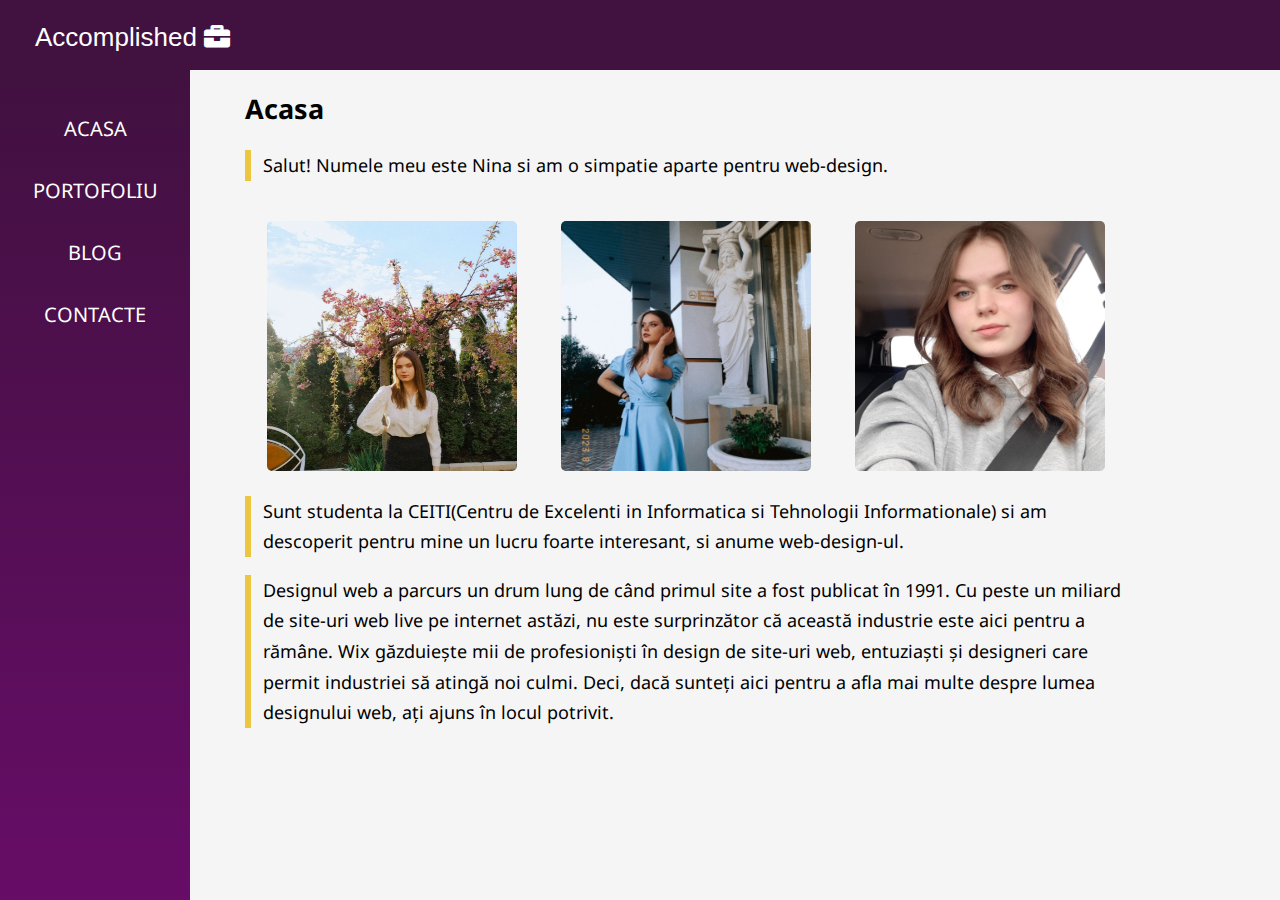
<file: index.html>
<!DOCTYPE html>
<html>

<head>
    <meta charset="UTF-8" />
    <link rel="stylesheet" type="text/css" href="css/style.css" />
    <meta name="viewport" content="width=device-width, initial-scale=1.0" />
    <link rel="stylesheet" href="https://cdnjs.cloudflare.com/ajax/libs/font-awesome/5.15.2/css/all.min.css" />
    <title>Costachi</title>
</head>

<body>
    <header>
        <a href="index.html" class="logo">
            Accomplished
            <i class="fa fa-briefcase"></i>
        </a>
        <i id="menu-btn" class="fas fa-bars" onclick="show()"></i>
    </header>

    <div class="page-container">
        <aside id="side-menu">
            <a href="index.html">Acasa</a>
            <a href="pages/portofolio.html">Portofoliu</a>
            <a href="pages/blog.html">Blog</a>
            <a href="pages/contacte.html">Contacte</a>
        </aside>
        <main>
            <h2 class="title">Acasa</h2>
            <p>
                Salut! Numele meu este Nina si am o simpatie aparte pentru web-design.
            </p>
            <div class="galerie">
                <a target="_blank" href="images/eu2.jpg">
                    <img src="images/eu2.jpg">
                </a>
                <a target="_blank" href="images/eu3.jpg">
                    <img src="images/eu3.jpg">
                </a>
                <a target="_blank" href="images/eu4.jpg">
                    <img src="images/eu4.jpg">
                </a>
            </div>
            <p>
                Sunt studenta la CEITI(Centru de Excelenti in Informatica si Tehnologii Informationale) si am descoperit
                pentru mine un lucru foarte interesant, si anume web-design-ul.
            </p>
            <p> 
                Designul web a parcurs un drum lung de când primul site a fost publicat în 1991. Cu peste un miliard de
                site-uri web live pe internet astăzi, nu este surprinzător că această industrie este aici pentru a
                rămâne. Wix găzduiește mii de profesioniști în design de site-uri web, entuziaști și designeri care
                permit industriei să atingă noi culmi. Deci, dacă sunteți aici pentru a afla mai multe despre lumea
                designului web, ați ajuns în locul potrivit.

            </p>
        </main>
    </div>
    <script src="./js/script.js"></script>
</body>
<footer>

</footer>


</html>
</file>
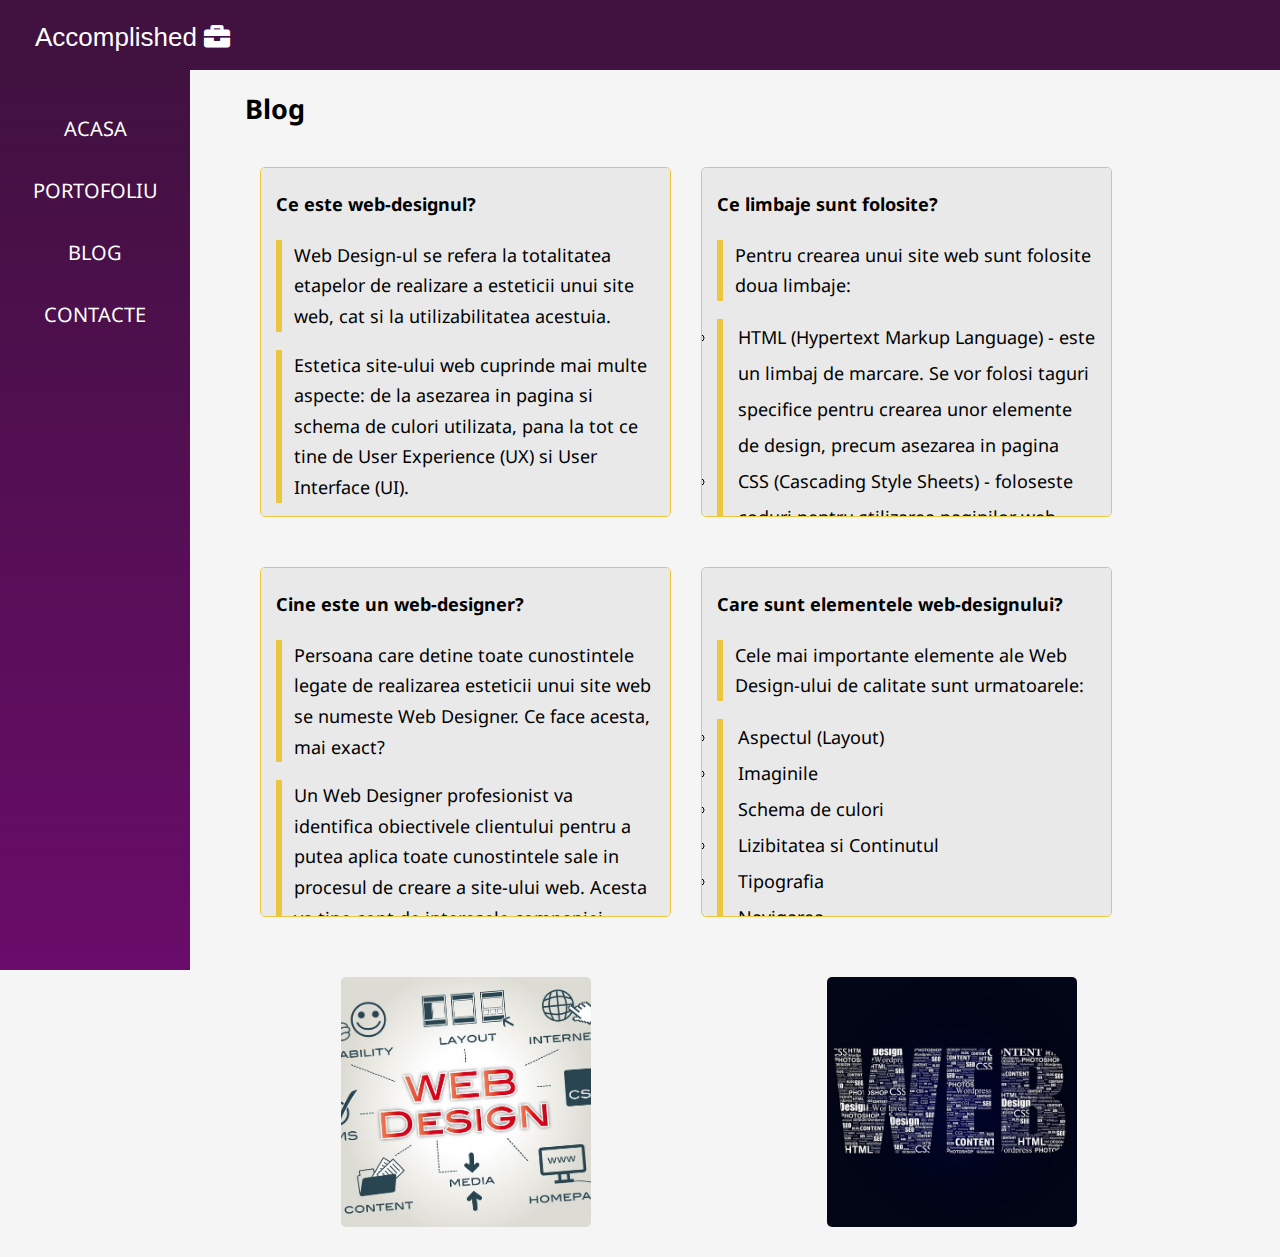
<file: pages/blog.html>
<!DOCTYPE html>
<html>

<head>
    <meta charset="UTF-8" />
    <link rel="stylesheet" type="text/css" href="../css/style.css" />
    <meta name="viewport" content="width=device-width, initial-scale=1.0" />
    <link rel="stylesheet" href="https://cdnjs.cloudflare.com/ajax/libs/font-awesome/5.15.2/css/all.min.css" />
    <title>Costachi</title>
</head>

<body>
    <header>
        <a href="../index.html" class="logo">
            Accomplished
            <i class="fa fa-briefcase"></i>
        </a>
        <i id="menu-btn" class="fas fa-bars" onclick="show()"></i>
    </header>

    <div class="page-container">
        <aside id="side-menu">
            <a href="../index.html">Acasa</a>
            <a href="portofolio.html">Portofoliu</a>
            <a href="blog.html">Blog</a>
            <a href="contacte.html">Contacte</a>
        </aside>
        <main>
            <h2 class="title">Blog</h2>
            <div class="row row-blog">
                <div class="col-50">
                    <div class="blog">
                        <h4>Ce este web-designul?</h4>
                        <p>
                            Web Design-ul se refera la totalitatea etapelor de realizare a esteticii unui site web, cat
                            si la utilizabilitatea acestuia. 
                            <p>Estetica site-ului web cuprinde mai multe aspecte: de la
                                asezarea in pagina si schema de culori utilizata, pana la tot ce tine de User Experience
                                (UX) si User Interface (UI).</p>
                        </p>
                    </div>
                </div>

                <div class="col-50">
                    <div class="blog">
                        <h4>Ce limbaje sunt folosite?</h4>
                        <p>
                            Pentru crearea unui site web sunt folosite doua limbaje:
                            <li>HTML (Hypertext Markup Language) - este un limbaj de marcare. Se vor folosi taguri
                                specifice pentru crearea unor elemente de design, precum asezarea in pagina</li>
                            <li>CSS (Cascading Style Sheets) - foloseste coduri pentru stilizarea paginilor web create
                                cu
                                ajutorul HTML</li>
                        </p>
                    </div>
                </div>
            </div>
            <div class="row row-blog">
                <div class="col-50">
                    <div class="blog">
                        <h4>Cine este un web-designer?</h4>
                        <p>
                            Persoana care detine toate cunostintele legate de realizarea esteticii unui site web se
                            numeste Web Designer. Ce face acesta, mai exact?
                            <p>
                                Un Web Designer profesionist va identifica obiectivele clientului pentru a putea aplica
                            toate cunostintele sale in procesul de creare a site-ului web. Acesta va tine cont de
                            interesele companiei pentru a crea imaginea vizuala, si pentru a organiza continutul
                            site-ului.
                            </p>
                        </p>
                    </div>
                </div>

                <div class="col-50">
                    <div class="blog">
                        <h4>Care sunt elementele web-designului?</h4>
                        <p>
                            Cele mai importante elemente ale Web Design-ului de calitate sunt urmatoarele:
                            <li>Aspectul (Layout)</li>
                            <li>Imaginile</li>
                            <li>Schema de culori</li>
                            <li>Lizibitatea si Continutul</li>
                            <li>Tipografia</li>
                            <li>Navigarea</li>
                            <li>Adaptarea</li>
                        </p>
                    </div>
                </div>
            </div>
            <div clas="row row-blog">
                <div class="col-50">
                    <div class="galerie">
                        <a target="_blank" href="../images/img3.jpg">
                            <img src="../images/img3.jpg">
                    </div>
                </div>
                <div class="col-50">
                    <div class="galerie">
                        <a target="_blank" href="../images/img4.jpg">
                            <img src="../images/img4.jpg">
                    </div>
                </a>
                </div>
            </div>
        </main>
    </div>
    <script src="../js/script.js"></script>
</body>
<footer>

</footer>


</html>
</file>
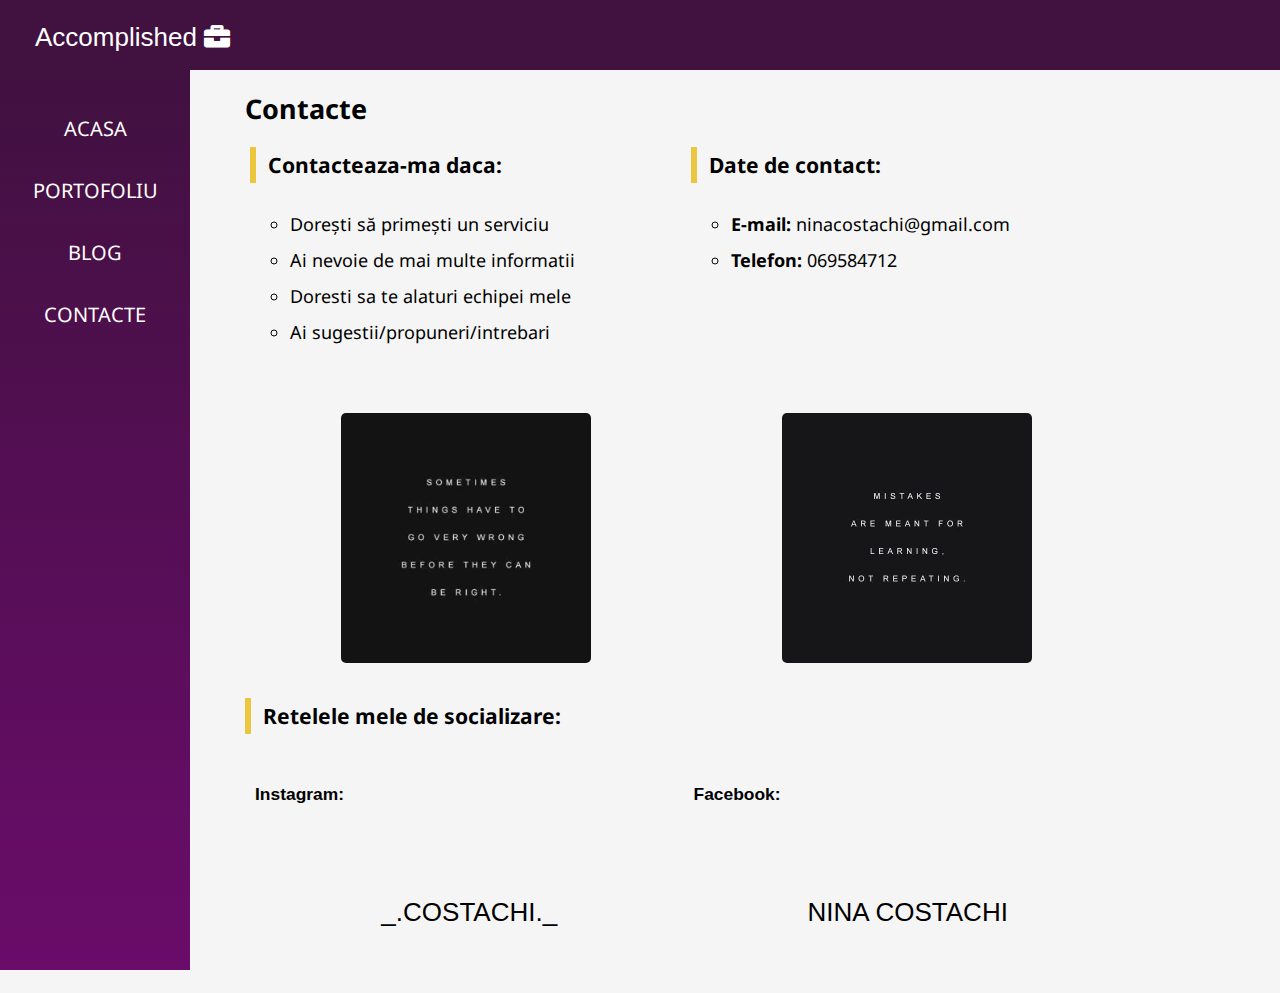
<file: pages/contacte.html>
<!DOCTYPE html>
<html>

<head>
    <meta charset="UTF-8" />
    <link rel="stylesheet" type="text/css" href="../css/style.css" />
    <meta name="viewport" content="width=device-width, initial-scale=1.0" />
    <link rel="stylesheet" href="https://cdnjs.cloudflare.com/ajax/libs/font-awesome/5.15.2/css/all.min.css" />
    <title>Costachi</title>
</head>

<body>
    <header>
        <a href="../index.html" class="logo">
            Accomplished
            <i class="fa fa-briefcase"></i>
        </a>
        <i id="menu-btn" class="fas fa-bars" onclick="show()"></i>
    </header>

    <div class="page-container">
        <aside id="side-menu">
            <a href="../index.html">Acasa</a>
            <a href="portofolio.html">Portofoliu</a>
            <a href="blog.html">Blog</a>
            <a href="contacte.html">Contacte</a>
        </aside>
        <main>
            <h2 class="title">Contacte</h2>
            <div class="row">
                <div class="col-50">
                    <h3 class="contact-title">Contacteaza-ma daca:</h3>
                    <ul class="contact-list">
                        <li>Dorești să primești un serviciu</li>
                        <li>Ai nevoie de mai multe informatii</li>
                        <li>Doresti sa te alaturi echipei mele</li>
                        <li>Ai sugestii/propuneri/intrebari</li>
                    </ul>
                </div>
                <div class="col-50">
                    <h3 class="contact-title">Date de contact:</h3>
                    <ul class="contact-list">
                        <li><b>E-mail:</b> ninacostachi@gmail.com</li>
                        <li><b>Telefon:</b> 069584712</li>
                    </ul>
                </div>
            </div>
            <div class="galerie">
                <a target="_blank" href="../images/img.jpg">
                    <img src="../images/img.jpg">
                </a>
                <a target="_blank" href="../images/img2.jpg">
                    <img src="../images/img2.jpg">
                </a>
            </div>
            <div class="row">
                <h3 class="contact-title">Retelele mele de socializare:</h3>
                <div class="icons">
                    <div class="col-50">
                        <h6>Instagram: </h6><i class="fa-brands fa-instagram"></i>
                        <a href="https://www.instagram.com/_.costachi._/#">_.costachi._</a>
                    </div>
                    <div class="col-50">
                        <h6>Facebook: </h6><i class="fa-brands fa-facebook"></i>
                        <a href="https://www.facebook.com/me/">Nina Costachi</a>
                    </div>
                </div>
            </div>
        </main>
    </div>
    <script src="../js/script.js"></script>
</body>
<footer>

</footer>


</html>
</file>
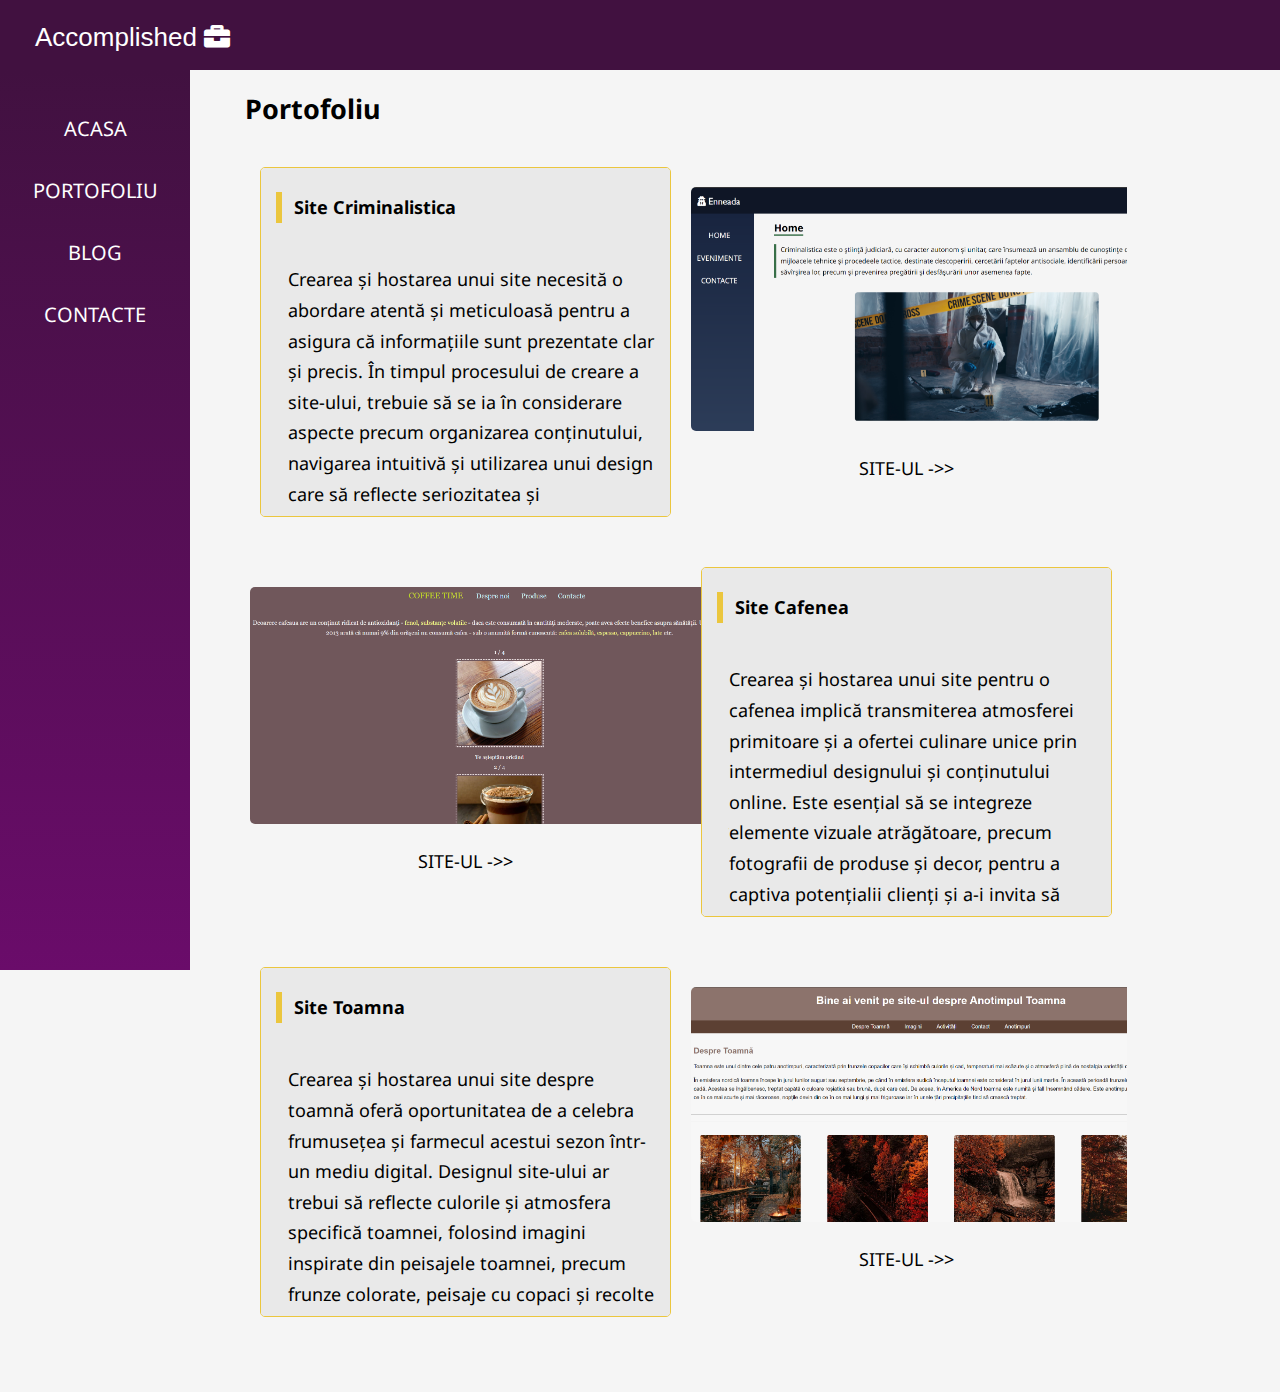
<file: pages/portofolio.html>
<!DOCTYPE html>
<html>

<head>
    <meta charset="UTF-8" />
    <link rel="stylesheet" type="text/css" href="../css/style.css" />
    <meta name="viewport" content="width=device-width, initial-scale=1.0" />
    <link rel="stylesheet" href="https://cdnjs.cloudflare.com/ajax/libs/font-awesome/5.15.2/css/all.min.css" />
    <title>Costachi</title>
</head>

<body>
    <header>
        <a href="../index.html" class="logo">
            Accomplished
            <i class="fa fa-briefcase"></i>
        </a>
        <i id="menu-btn" class="fas fa-bars" onclick="show()"></i>
    </header>

    <div class="page-container">
        <aside id="side-menu">
            <a href="../index.html">Acasa</a>
            <a href="portofolio.html">Portofoliu</a>
            <a href="blog.html">Blog</a>
            <a href="contacte.html">Contacte</a>
        </aside>
        <main>
            <h2 class="title">Portofoliu</h2>
            <div class="row row-blog">
                <div class="col-50">
                    <div class="port-blog">
                        <h4>Site Criminalistica</h4>
                        <p>
                            Crearea și hostarea unui site necesită o abordare atentă și
                            meticuloasă pentru a asigura că informațiile sunt prezentate clar și precis. În timpul
                            procesului de creare a site-ului, trebuie să se ia în considerare aspecte precum organizarea
                            conținutului, navigarea intuitivă și utilizarea unui design care să reflecte seriozitatea și
                            profesionalismul asociat cu domeniul criminalisticii.
                        </p>
                    </div>
                </div>

                <div class="col-50">
                    <div class="port">
                        <img src="../images/proiect1.png" alt="proiect">
                        <a href="../../site după video/index.html">Site-ul ->></a>
                    </div>
                </div>
            </div>
            <div class="row row-blog">

                <div class="col-50">
                    <div class="port">
                        <img src="../images/proiect2.png" alt="proiect">
                        <a href="../../site pseudo-clase/index2.html">Site-ul ->></a>
                    </div>
                </div>

                <div class="col-50">
                    <div class="port-blog">
                        <h4>Site Cafenea</h4>
                        <p>
                            Crearea și hostarea unui site pentru o cafenea implică transmiterea atmosferei primitoare și
                            a ofertei culinare unice prin intermediul designului și conținutului online. Este esențial
                            să se integreze elemente vizuale atrăgătoare, precum fotografii de produse și decor, pentru
                            a captiva potențialii clienți și a-i invita să viziteze cafeneaua în persoană. De asemenea,
                            este important să se ofere informații practice, cum ar fi meniul, orele de funcționare și
                            locația, pentru a facilita accesul clienților și pentru a le oferi o experiență plăcută
                            atunci când vizitează site-ul.
                        </p>
                    </div>
                </div>

            </div>
            <div class="row row-blog">

                <div class="col-50">
                    <div class="port-blog">
                        <h4>Site Toamna</h4>
                        <p>
                            Crearea și hostarea unui site despre toamnă oferă oportunitatea de a celebra frumusețea și
                            farmecul acestui sezon într-un mediu digital. Designul site-ului ar trebui să reflecte
                            culorile și atmosfera specifică toamnei, folosind imagini inspirate din peisajele toamnei,
                            precum frunze colorate, peisaje cu copaci și recolte de sezon. Conținutul site-ului poate
                            cuprinde articole despre activități specifice toamnei, rețete culinare cu ingrediente de
                            sezon, sfaturi pentru îngrijirea grădinii și multe altele. Găzduirea pe o platformă fiabilă
                            asigură accesibilitatea continuă a informațiilor și a resurselor, permițând vizitatorilor să
                            se bucure de conținutul toamnei în orice moment și de oriunde.
                        </p>
                    </div>
                </div>

                <div class="col-50">
                    <div class="port">
                        <img src="../images/proiect3.png" alt="proiect">
                        <a href="../../toamna/toamna.html">Site-ul ->></a>
                    </div>
                </div>

            </div>
        </main>
    </div>
    <script src="../js/script.js"></script>
</body>
<footer>

</footer>


</html>
</file>
<file: css/style.css>
@import url('https://fonts.googleapis.com/css2?family=Noto+Sans:ital,wght@0,100..900;1,100..900&display=swap');
@import url('https://fonts.googleapis.com/css2?family=Dancing+Script:wght@400..700&display=swap');

* {
    box-sizing: border-box;
}

body {
    margin: 0px;
    background-color: #f5f5f5;
    font-size: 18px;
    font-family: 'Noto Sans', sans-serif;
}

::-webkit-scrollbar {
    width: 6px;
}

::-webkit-scrollbar-thumb {
    background: rgb(154, 153, 153);
    border-radius: 8px;
}

header {
    height: 70px;
    background-color: #411140;
    position: fixed;
    width: 100%;
    margin-top: 0px;
    padding-top: 20px;
    padding-left: 30px;
    font-size: 24px;
}

header a {
    color: white;
    text-decoration: none;
}

.page-container {
    min-height: 100vh;
    padding-top: 70px;

}

main {
    margin: 10px 10% 60px 220px;
    padding: 0px 25px;
}

aside {
    width: 190px;
    height: 100vh;
    position: fixed;
    background: linear-gradient(to bottom, #411140, #6a0c6a);
    padding-top: 10px;
    font-size: 20px;
}

aside a {
    display: block;
    color: white;
    text-transform: uppercase;
    text-decoration: none;
    text-align: center;
    margin-top: 35px;
}

.logo {
    margin-left: 5px;
    font-size: 26px;
    color: white;
    font-family: 'Gill Sans', 'Gill Sans MT', Calibri, 'Trebuchet MS', sans-serif;
}

p {
    line-height: 170%;
    border-left: 6px solid #ebc63e;
    padding-left: 12px;
}

.galerie {
    display: flex;
    justify-content: space-around;
    flex-wrap: wrap;
    margin-top: 40px;
    margin-bottom: 20px;
}

.galerie img {
    width: 250px;
    height: 250px;
    object-fit: cover;
    border-radius: 5px;
    transition: all 0.3s;
}

.galerie img:hover {
    transform: scale(1.05);
    transition: all 0.3s;
}


.row {
    overflow: auto;
}

[class^="col-"] {
    float: left;
    padding: 5px;
}

.col-10 { width: 10%;}
.col-20 { width: 20%;}
.col-30 { width: 30%;}
.col-40 { width: 40%;}
.col-50 { width: 50%;}
.col-60 { width: 60%;}
.col-70 { width: 70%;}
.col-80 { width: 80%;}
.col-90 { width: 90%;}
.col-100 { width: 100%;}

.title {
    margin-bottom: 5px;
    margin-top: 10px;
    display: inline-block;
}

.contact-list {
    line-height: 200%;
    list-style-type: circle ;
}

.icons {
    margin-left: 5px;
    font-size: 26px;
    color: black;
    font-family: 'Gill Sans', 'Gill Sans MT', Calibri, 'Trebuchet MS', sans-serif;
}

.icons a {
    display: block;
    color: black;
    text-transform: uppercase;
    text-decoration: none;
    text-align: center;
    margin-top: 20px;
}

.contact-title {
    border-left: 6px solid #ebc63e;
    margin-bottom: 5px;
    margin-top: 10px;
    display : inline-block;
    line-height: 170%;
    padding-left: 12px;
}

.row-blog {
    margin-top: 20px;
}

.blog {
    padding: 0px 15px 15px 15px;
    background-color: #e9e9e9;
    border-radius: 5px;
    border: 1px solid #ebc63e;
    height: 350px;
    overflow-y: scroll;
    margin: 10px ;
}

.blog li {
    line-height: 200%;
    list-style-type: circle ;
    border-left: 6px solid #ebc63e;
    padding-left: 15px;
}

.port-blog{
    padding: 0px 15px 15px 15px;
    background-color: #e9e9e9;
    border-radius: 5px;
    border: 1px solid #ebc63e;
    height: 350px;
    overflow-y: auto;
    margin: 10px ;
}

.port-blog h4 {
    line-height: 170%;
    border-left: 6px solid #ebc63e;
    padding-left: 12px;
    display : inline-block;
}

.port-blog p {
    padding-left: 12px;
    border-left: none;
}

.port img {
    width: 500px;
    height: auto;
    border-radius: 5px;
    margin-top: 30px;
    object-fit: cover;
}

.port a {
    display: block;
    color: black;
    text-transform: uppercase;
    text-decoration: none;
    text-align: center;
    margin-top: 20px;
}

#menu-btn {
    color: white;
    font-size: 27px;
    position: absolute;
    right: 25px;
    top: 22px;
    display: none;
}

.show {
    display: block !important;
}

@media (max-width: 768px) {

    body {
        font-size: 16px;
    }

    [class^="col-"] {
        width: 100%;
    }

    main {
        margin: 0px;
        padding: 10px 15px 20px 15px;
    }

    aside {
        display: none;
        height: auto;
        width: 100%;
        padding-top: 0px;
        padding-bottom: 25px;
    }

    .galerie img {
        width: 130px;
        height: 130px;
    }

    #menu-btn {
        display: block;
    }
}
</file>
